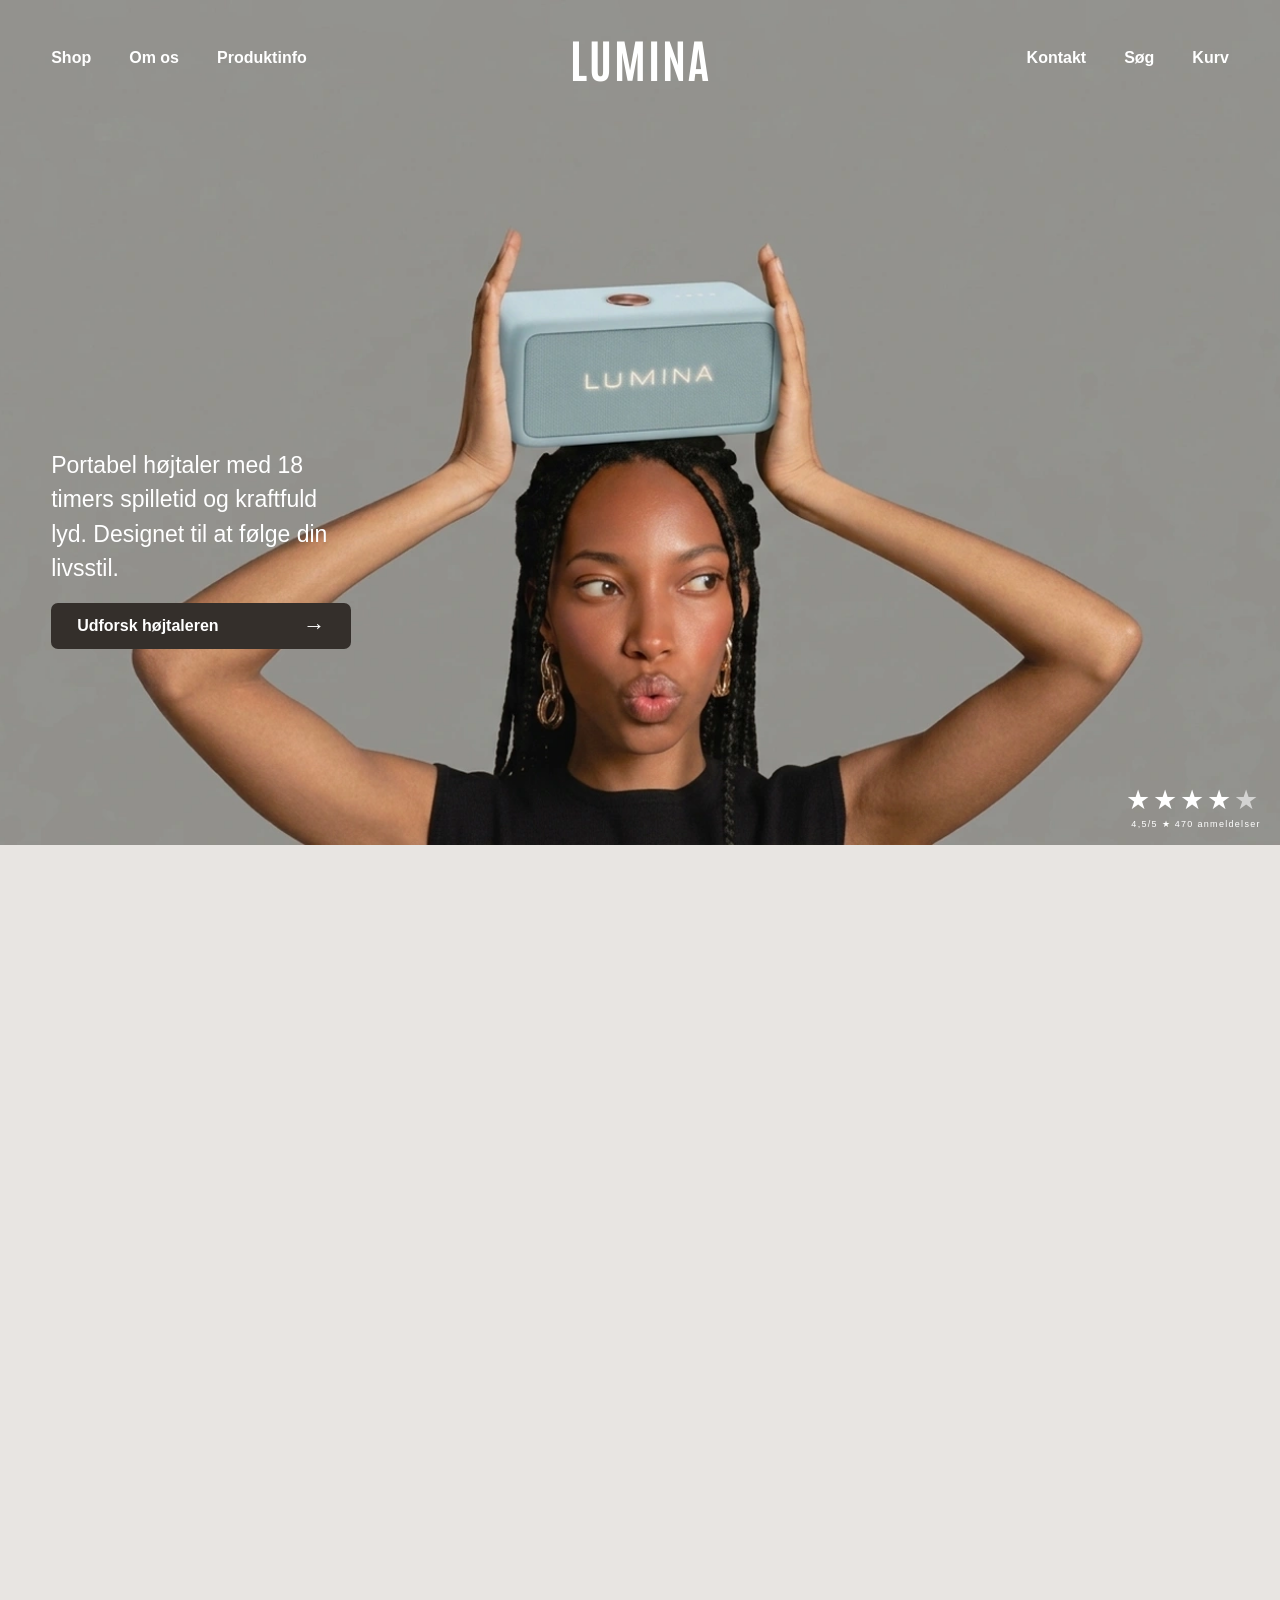
<file: index.html>
<!doctype html>
<html lang="da">
  <head>
    <meta charset="UTF-8" />
    <meta name="viewport" content="width=device-width, initial-scale=1.0" />
    <title>Lumina Bloom</title>
    <link rel="stylesheet" href="styles.css" />
  </head>
  <body class="home-page">
    <a class="skip-link" href="#hovedindhold">Spring til indhold</a>
    <div class="hero-section">
      <header class="home-header">
        <nav class="nav-left" aria-label="Hovedmenu">
          <a href="#shop">Shop</a>
          <a href="about.html">Om os</a>
          <a href="#produktinfo">Produktinfo</a>
        </nav>
        <a class="home-logo" href="index.html" aria-label="Lumina – forside"
          >LUMINA</a
        >
        <nav class="nav-right" aria-label="Hjælp og indkøb">
          <a href="#kontakt">Kontakt</a>
          <button type="button" id="search-toggle">Søg</button>
          <button type="button" id="cart-toggle">Kurv</button>
        </nav>
      </header>
      <div class="hero-copy">
        <p>
          Portabel højtaler med 18 timers spilletid og kraftfuld lyd. Designet
          til at følge din livsstil.
        </p>
        <a class="hero-button" href="#shop"
          >Udforsk højtaleren <span aria-hidden="true">→</span></a
        >
      </div>
      <div
        class="hero-rating"
        aria-label="4,5 ud af 5 baseret på 470 anmeldelser"
      >
        <div aria-hidden="true">★★★★<span>★</span></div>
        <p>4,5/5 ★ 470 anmeldelser</p>
      </div>
    </div>

    <main class="page-main" id="hovedindhold" tabindex="-1">
      <section class="bloom-product" id="shop" aria-labelledby="bloom-title">
        <div class="bloom-image">
          <img loading="lazy"
            id="bloom-image"
            src="images/greenlumina-kopi.webp"
            alt="Lumina Bloom i Sage Green"
          />
        </div>
        <div class="bloom-details">
          <h1 class="display-heading" id="bloom-title">LUMINA BLOOM</h1>
          <p class="bloom-subtitle">Bluetooth højtaler</p>
          <p class="bloom-price">1995 DKK</p>
          <p class="bloom-description">
            Kraftfuld lyd i et blødt og minimalistisk design. Op til 18 timers
            spilletid, justerbart LED-lys og Social Connect. Skabt til at dele
            musikken, hvor du er.
          </p>
          <a class="bloom-more" href="#produktinfo">Læs mere om Lumina Bloom</a>
          <div class="bloom-colors">
            <p>
              Farve - <em id="bloom-color" aria-live="polite">Sage Green</em>
            </p>
            <div class="color-options" role="group" aria-label="Vælg farve">
              <button
                class="color-option sage"
                aria-label="Sage Green"
                aria-pressed="true"
                data-image="greenlumina-kopi.webp"
              ></button>
              <button
                class="color-option rose"
                aria-label="Dusty Rose"
                aria-pressed="false"
                data-image="dustyrose-kopi.webp"
              ></button>
              <button
                class="color-option sand"
                aria-label="Moonlight White"
                aria-pressed="false"
                data-image="beigelumina-kopi.webp"
              ></button>
              <button
                class="color-option blue"
                aria-label="Lavender Mist"
                aria-pressed="false"
                data-image="blaacard-kopi.webp"
              ></button>
            </div>
          </div>
          <button class="buy-button bloom-buy">Køb nu</button>
        </div>
      </section>
      <dialog
        id="product-search"
        class="product-search"
        aria-label="Søg efter produkter"
      >
        <form id="search-form">
          <label for="search-input"
            >Søg efter Lumina Bloom eller en farve</label
          >
          <input
            id="search-input"
            type="search"
            placeholder="Sage Green"
            required
          />
          <button type="submit">Søg</button>
          <button type="button" id="search-close">Luk</button>
          <p id="search-result" role="status"></p>
        </form>
      </dialog>

      <!-- Produktinformation -->
      <section
        class="product-info-section"
        id="produktinfo"
        aria-labelledby="info-title"
      >
        <h2 class="secondary-heading info-title" id="info-title">
          PRODUKTINFORMATION
        </h2>
        <div class="info-panel">
          <ul class="info-list">
            <li>Lydstyrke: Op til 100 dB</li>
            <li>Vandafvisende: IPX5</li>
            <li>Batteritid: 18 timers spilletid</li>
            <li>Vægt: 4,5 kg</li>
            <li>Mål: 32 × 15 × 16 cm (B × H × D)</li>
            <li>Tilslutning: Bluetooth 5.3 og AUX</li>
          </ul>
          <details class="info-extra">
            <summary>Flere specifikationer og information</summary>
            <ul class="info-list">
              <li>
                Bløde former, stofbeklædt front og subtile LED-lys, der følger
                musikken. LED-lystemaet kan ændres i appen.
              </li>
              <li>Genopladeligt batteri via USB-C. Oplader medfølger.</li>
              <li>Mulighed for at parre op til 3 andre LUMINA One-enheder.</li>
              <li>
                Social Connect gør det nemt at blande din playliste med andres
                via appen.
              </li>
              <li>Stof-totebag i 100 % genanvendt bomuld medfølger.</li>
            </ul>
          </details>
        </div>
      </section>

      <section class="split-section">
        <div class="split-text">
          <p class="display-heading headline-left">Nyhed</p>
          <h2 class="secondary-heading headline-sub">SOCIAL CONNECT</h2>
          <p>
            Social Connect er en smart og intuitiv funktion, der gør det let for
            dig og dine venner at kombinere jeres musiksmag i én fælles
            playliste – direkte i Lumina app’en.
          </p>

          <p>
            I stedet for at én person står for musikken til en fest eller et
            socialt arrangement, kan alle deltagere tilføje deres yndlingssange
            og påvirke stemningen i rummet.
          </p>

          <p>
            Når playlisterne “blendes”, analyserer app’en musiksmag, genrevalg,
            tempo og stemning, og skaber en dynamisk, balanceret playliste, der
            repræsenterer alles favoritter. Appen er gratis og tilgængelig i App
            Store og Google Play.
          </p>
        </div>
        <div class="split-image">
          <img loading="lazy"
            src="images/apps.webp"
            alt="Lumina-appen med Social Connect og Spotify"
          />
        </div>
      </section>

      <section class="gallery-section">
        <h2 class="display-heading">FØLG OS PÅ SOCIALE MEDIER</h2>

        <div class="gallery-grid">
          <img loading="lazy"
            src="images/Instagramcard3.webp"
            alt="Instagram-opslag: person med en rosa Lumina-højtaler foran ansigtet"
            class="gallery-image"
          />
          <img loading="lazy"
            src="images/Instagramcard2.webp"
            alt="Instagram-opslag: yoga med en rosa Lumina-højtaler"
            class="gallery-image"
          />
          <img loading="lazy"
            src="images/Instagramcard.webp"
            alt="Instagram-opslag: Lumina-højtalere på en reol"
            class="gallery-image"
          />
        </div>
      </section>
    </main>

    <footer id="kontakt">
      <div class="footer-content">
        <div class="footer-brand">
          <p class="footer-logo">LUMINA</p>
          <label for="footer-email">Tilmeld dig nyhedsbrevet</label>
          <div class="footer-newsletter">
            <svg viewBox="0 0 24 24" aria-hidden="true" focusable="false">
              <rect
                x="2"
                y="4"
                width="20"
                height="16"
                rx="2"
                fill="currentColor"
              />
              <path
                d="m3 6 9 7 9-7"
                fill="none"
                stroke="var(--footer-field-color, #bfb2a0)"
                stroke-width="2"
              />
            </svg>
            <input
              id="footer-email"
              type="email"
              name="email"
              placeholder="E-mail"
              autocomplete="email"
            />
            <button
              type="button"
              disabled
              aria-label="Tilmelding til nyhedsbrev er endnu ikke aktiv"
              title="Tilmelding er endnu ikke aktiv"
            >
              →
            </button>
          </div>
        </div>

        <div>
          <h2 class="tertiary-heading">Kundeservice</h2>
          <ul>
            <li>Kontakt Os</li>
            <li>Levering &amp; Forsendelse</li>
            <li>Returneringer</li>
            <li>Terms &amp; Condition</li>
            <li>Privacy Policy</li>
          </ul>
        </div>

        <div>
          <h2 class="tertiary-heading">Virksomheden</h2>
          <ul>
            <li>Om Lumina Group</li>
            <li>Presse</li>
            <li>Jobmuligheder</li>
          </ul>
        </div>

        <div class="footer-social">
          <h2 class="tertiary-heading">Social</h2>
          <ul>
            <li>
              <svg viewBox="0 0 24 24" aria-hidden="true" focusable="false">
                <rect
                  x="3"
                  y="3"
                  width="18"
                  height="18"
                  rx="5"
                  fill="none"
                  stroke="currentColor"
                  stroke-width="2"
                />
                <circle
                  cx="12"
                  cy="12"
                  r="4"
                  fill="none"
                  stroke="currentColor"
                  stroke-width="2"
                />
                <circle cx="17.5" cy="6.5" r="1.2" />
              </svg>
              <span>Instagram</span>
            </li>
            <li>
              <svg viewBox="0 0 24 24" aria-hidden="true" focusable="false">
                <path
                  d="M21 6c-1-1-17-1-18 0-1 2-1 10 0 12 1 1 17 1 18 0 1-2 1-10 0-12ZM10 16V8l6 4Z"
                  fill-rule="evenodd"
                />
              </svg>
              <span>YouTube</span>
            </li>
            <li>
              <svg viewBox="0 0 24 24" aria-hidden="true" focusable="false">
                <path
                  d="M14 2h3c.4 3 2 4.5 5 5v3a9 9 0 0 1-5-2v9a6 6 0 1 1-6-6v3a3 3 0 1 0 3 3Z"
                />
              </svg>
              <span>TikTok</span>
            </li>
            <li>
              <svg viewBox="0 0 24 24" aria-hidden="true" focusable="false">
                <path
                  d="M12 2a10 10 0 1 0 0 20 10 10 0 0 0 0-20Zm3 6h-2c-.6 0-1 .4-1 1v2h3l-.5 3H12v6H9v-6H7v-3h2V9c0-2.5 1.5-4 4-4h2Z"
                  fill-rule="evenodd"
                />
              </svg>
              <span>Facebook</span>
            </li>
          </ul>
        </div>
      </div>

      <div class="footer-bottom">
        <div class="payment-icons" aria-label="Betalingsmetoder">
          <img loading="lazy" src="images/11zon_mp-kopi.webp" alt="MobilePay" />
          <img loading="lazy" src="images/11zon_klarna-kopi.webp" alt="Klarna" />
          <img loading="lazy" src="images/11zon_visa-kopi.webp" alt="Visa" />
          <img loading="lazy" src="images/11zon_mastercard-kopi.webp" alt="Mastercard" />
          <img loading="lazy" src="images/applepay-kopi.webp" alt="Apple Pay" />
        </div>
        <p class="copyright">2026 © LUMINA</p>
        <ul class="footer-legal">
          <li>FAQ</li>
          <li>Privacy</li>
          <li>Terms &amp; Condition</li>
        </ul>
      </div>
    </footer>

    <script src="script.js"></script>
  </body>
</html>
</file>
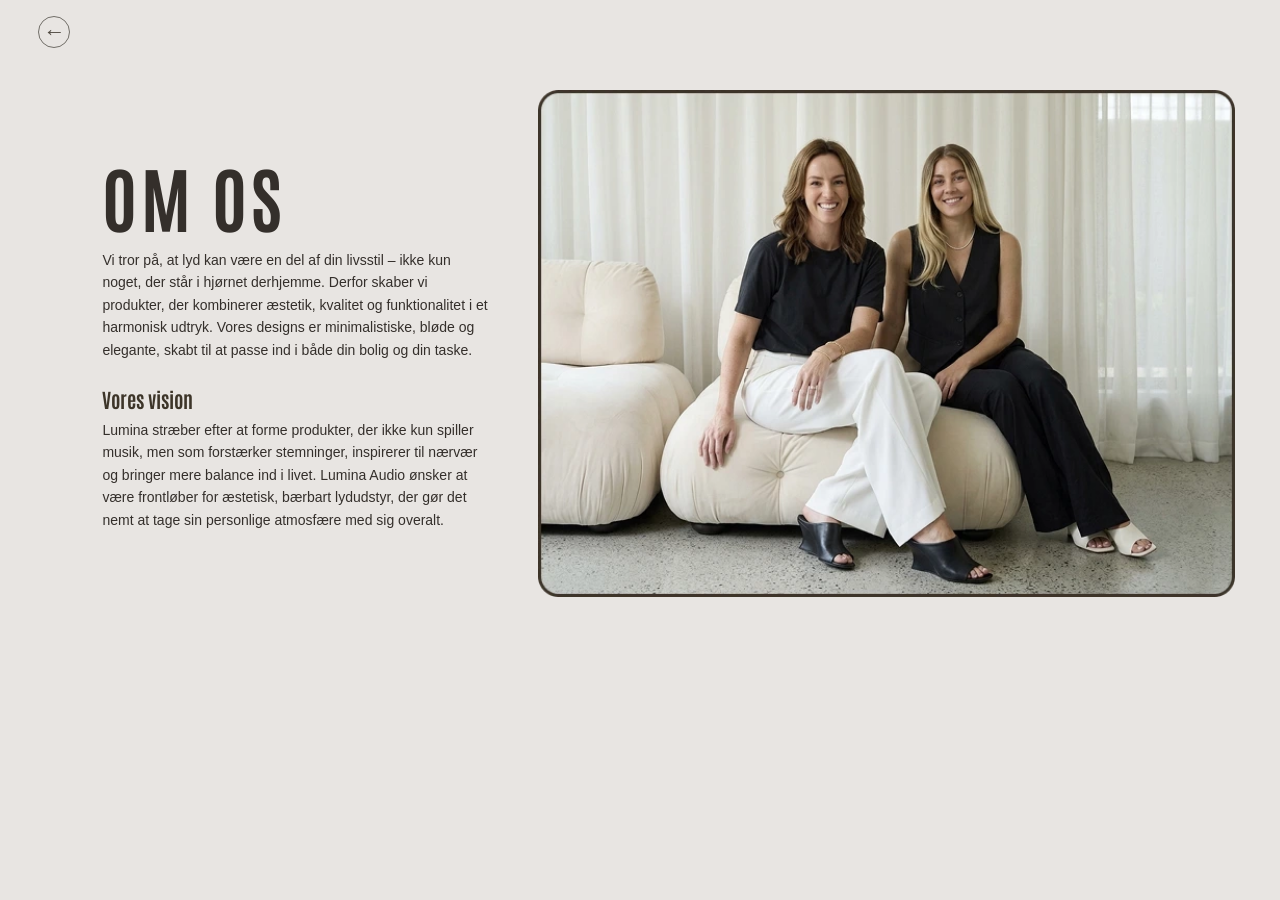
<file: about.html>
<!DOCTYPE html>
<html lang="da">
<head>
    <meta charset="UTF-8" />
    <meta name="viewport" content="width=device-width, initial-scale=1.0" />
    <link rel="stylesheet" href="styles.css" />
    <script src="script.js" defer></script>
    <title>Om Os - Lumina</title>
</head>
<body class="about-page">
    <main class="about-container">
        <button class="back-btn" type="button" aria-label="Tilbage til forsiden">&#8592;</button>
        <div class="content">
            <div class="text-block">
                <h1 class="display-heading title">OM OS</h1>
                <p>
                    Vi tror på, at lyd kan være en del af din livsstil – ikke kun noget, der står i hjørnet derhjemme.
                    Derfor skaber vi produkter, der kombinerer æstetik, kvalitet og funktionalitet i et harmonisk udtryk.
                    Vores designs er minimalistiske, bløde og elegante, skabt til at passe ind i både din bolig og din taske.
                </p>

                <h2 class="tertiary-heading">Vores vision</h2>
                <p>
                    Lumina stræber efter at forme produkter, der ikke kun spiller musik, men som forstærker stemninger,
                    inspirerer til nærvær og bringer mere balance ind i livet.
                    Lumina Audio ønsker at være frontløber for æstetisk, bærbart lydudstyr, der gør det nemt at tage sin
                    personlige atmosfære med sig overalt.
                </p>
            </div>
            <img src="images/omosbillede.webp" alt="To kvinder sidder sammen på en lys sofa" class="about-image" />
        </div>

    </main>
</body>
</html>
</file>
<file: styles.css>
@import url('https://fonts.googleapis.com/css2?family=Antonio:wght@700&display=swap');

/* Overskriftsstørrelser er uafhængige af HTML-niveau. */
:where(.secondary-heading) { font-size: 1.5em; }
:where(.tertiary-heading) { font-size: 1.17em; }

/* --- General Settings --- */
        :root {
            --bg-color: #cfbdae; /* The beige background color */
            --text-color: #ffffff;
            --btn-bg: #f5f0e6;   /* Light cream for buttons */
            --btn-text: #bcaaa0; /* Darker tone for button text */
            --nav-pill: rgba(255, 255, 255, 0.25);
        }

        /* --- General Reset --- */
        * {
            margin: 0;
            padding: 0;
            box-sizing: border-box;
        }

        html, body {
  height: 100%;
}

html, body {
  margin: 0;
  padding: 0;
  overflow-x: hidden;
}

body {
  display: flex;
  flex-direction: column;
  min-height: 100vh;
  padding: 20px 40px 0; 
  overflow-x: hidden;
}

        /* --- Header / Navigation --- */
        header {
            display: flex;
            justify-content: space-between;
            align-items: center;
            padding: 10px 0;
            margin-bottom: 40px;
        }

        .logo {
            font-size: 1.5rem;
            font-weight: 800;
            letter-spacing: 1px;
            text-transform: uppercase;
        }

        nav {
            display: flex;
            gap: 15px;
        }

        nav a {
            display: inline-flex;
  align-items: center;
  justify-content: center;
  padding: 12px 34px;
  border-radius: 999px;
  background-color:  #AB9A80;
  color: var(--text-color);                  
  font-size: 1.02rem;
  font-weight: 600;
  text-decoration: none;
}
        
        nav a:hover {
            background-color: rgba(255, 255, 255, 0.4);
        }

        .cart-icon img {
            width: 24px;
            height: auto;
            cursor: pointer;
        }

        /* --- Main Content --- */
        main {
            display: flex;
            flex-direction: column;
            align-items: center;
            width: 100%;
            max-width: 1200px;
            margin: 0 auto;
        }

        .display-heading {
            font-family: 'Antonio', sans-serif; 
            font-size: 6rem;
            text-transform: uppercase;
            letter-spacing: 3px;
            margin-bottom: 40px;
            text-align: center;
            color: #fdfcf5; 
            opacity: 0.9;
        }

/* --- Text and CTA --- */
        .description {
            font-size: 2rem;
            font-weight: 600;
            text-align: center;
            max-width: 700px;
            line-height: 1.8;
            margin-bottom: 25px;
            color: #fff;
        }

        .cta-btn {
            background-color: #3D3529;
            color: #ffffff;
            padding: 14px 40px;
            border: none;
            border-radius: 30px;
            font-size: 0.95rem;
            font-weight: 600;
            text-transform: uppercase;
            cursor: pointer;
            transition: transform 0.3s;
        }

        .cta-btn:hover {
            transform: scale(1.05);
        }

        /* --- Responsivitet (Mobil) --- */
        @media (max-width: 768px) {
            .display-heading { font-size: 3.5rem; }
            header { flex-direction: column; gap: 20px; }
            nav { flex-wrap: wrap; justify-content: center; }
        }
  
/* --- Layout Container --- */
.container {
    display: flex;
    justify-content: space-between;
    align-items: flex-start;
    gap: 60px;
    max-width: 1400px;
    margin: 0 auto;
    padding: 40px;
}


.content-left {
    flex: 1 1 0%;
    color: #ffffff;
}

.sub-heading {
    font-family: "Helvetica Neue", Helvetica, Arial, sans-serif;
    font-size: 1.5rem;
    text-transform: uppercase;
    letter-spacing: 1px;
    margin-top: 40px;
    margin-bottom: 15px;
    color: #D88373;
}

.headline-sub {
    font-family: 'Antonio', sans-serif;
    font-size: 2rem;;
    text-transform: uppercase;
    letter-spacing: 2px;
    margin-bottom: 20px;
}

.main-heading {
    font-family: "Helvetica Neue", Helvetica, Arial, sans-serif;
    font-size: 5rem;
    text-transform: uppercase;
    letter-spacing: 2px;
    margin-bottom: 30px;
    color: #fdfcf5;
}

.description {
    font-size: 1rem;
    line-height: 1.8;
    margin-bottom: 25px;
    opacity: 0.95;
}

.cta-button {
    display: inline-block;
    background-color: #f5f0e6;
    color: #a08f7f;
    padding: 12px 30px;
    border: none;
    border-radius: 25px;
    text-decoration: none;
    font-weight: 600;
    text-transform: uppercase;
    cursor: pointer;
    transition: transform 0.3s;
    margin-top: 20px;
}

.cta-button:hover {
    transform: scale(1.05);
}


.content-right {
    flex: 0 0 420px;       
    display: flex;
    justify-content: flex-end; 
    align-items: flex-start;
}

.images-gallery {
    width: 100%;
    max-width: 420px;
    display: flex;
    flex-direction: column;
    gap: 20px;
    align-items: flex-end; 
}


.image-wrapper {
    overflow-x: auto;
    overflow-y: hidden;
    white-space: nowrap;
    padding: 50px 0; 
    background-color: #D0BBA6;
    text-align: right;
    margin-top: 0;
}

.image-wrapper img {
    width: 200px;
    height: auto;
    display: inline-block;
    margin: 0 10px;
}

body {
    background: #d8c2a7;
    font-family: "Helvetica Neue", Helvetica, Arial, sans-serif;
}

.reviews {
    display: flex;
    gap: 20px;
    padding: 40px;
    justify-content: center;
    flex-wrap: wrap;
}

.card {
    background: white;
    border-radius: 12px;
    padding: 20px 25px;
    width: 300px;
    box-shadow: 0 2px 6px rgba(0,0,0,0.1);
}

.stars {
    color: #00b67a;
    font-size: 22px;
    margin-bottom: 10px;
}

.card h3 {
    margin: 0 0 10px;
    font-size: 14px;
    color: black;
}

.card p {
    font-size: 14px;
    line-height: 1.4;
    color: #333;
}

.footer {
    display: flex;
    justify-content: space-between;
    margin-top: 20px;
    font-size: 12px;
    color: #666;
}

.review-text {
    color: #6d6159;
    font-size: 0.9rem;
    margin-top: 5px;
    padding: 0 15px;
    white-space: normal;
    text-align: center;
}

.large-image-section {
    width: 100%;
    margin-top: 60px;
    display: flex;
    justify-content: center;
    align-items: center; 
}

.hero-content {
    width: 100%;
    max-width: 1200px;
    text-align: center;
    display: flex;
    flex-direction: column;
    align-items: center; 
}

.hero-title {
    font-family: "Helvetica Neue", Helvetica, Arial, sans-serif;
    font-size: 6rem;
    color: white;
    margin-bottom: 10px;
    letter-spacing: 2px;
}

.hero-image {
    width: 100%;
    max-width: 1200px; 
    height: auto;
    border-radius: 0;
    display: block;
    margin: 0 auto; 
}

/* --- Product Cards Section --- */
.products-section {
    padding: 80px 20px;
    background-color: #D0BBA6;
}

.products-grid {
    display: grid;
    grid-template-columns: repeat(auto-fit, minmax(280px, 1fr));
    gap: 30px;
    max-width: 1400px;
    margin: 0 auto;
}

.product-card {
    background-color: white;
    border-radius: 20px;
    padding: 30px;
    text-align: left;
    box-shadow: 0 5px 20px rgba(0, 0, 0, 0.1);
    transition: transform 0.3s ease;
}

.product-card:hover {
    transform: translateY(-5px);
}

.product-image-wrapper {
    background-color: #e8e9ec;
    border-radius: 15px;
    padding: 20px;
    margin-bottom: 20px;
    display: flex;
    justify-content: center;
    align-items: center;
}

.product-image-wrapper img {
    width: 100%;
    max-width: 220px;
    height: auto;
}

.product-title {
    font-size: 1.1rem;
    font-weight: 700;
    color: #333;
    margin-bottom: 5px;
}

.product-subtitle {
    font-size: 0.95rem;
    color: #666;
    margin-bottom: 10px;
}

.product-price {
    font-size: 1rem;
    font-weight: 600;
    color: #333;
    margin-bottom: 15px;
}

.buy-button {
    width: 100%;
    padding: 12px;
    border: none;
    border-radius: 8px;
    font-weight: 600;
    font-size: 0.95rem;
    cursor: pointer;
    transition: opacity 0.3s ease;
    background-color: #E8DDD0;
    color: #333;
}

.buy-button:hover {
    opacity: 0.8;
}

.buy-button.lavender {
    background-color: #C3DDE8;
}

.buy-button.green {
    background-color: #A9C5A0;
}

.buy-button.rose {
    background-color: #F4C2C2;
}


@media (max-width: 900px) {
    .products-grid {
        grid-template-columns: 1fr;
    }
    
    .large-card {
        grid-column: span 1;
    }
}

/* --- Produktinformation --- */
.product-info-section {
    flex-shrink: 0;
    min-height: 58vw;
    padding: 3.5% 4.2% 7%;
    /* Billedet følger bredden, så ekstra tekst ikke ændrer beskæringen. */
    background: #c5c4c0 url('images/produkinformation.webp') center top / 100% auto no-repeat;
    color: #342f2b;
}
.info-title {
    font-family: 'Antonio', sans-serif;
    font-size: clamp(26px, 3.5vw, 64px);
    font-weight: 700;
    line-height: 1.1;
    letter-spacing: -1px;
    margin: 0 0 30px;
}
.info-panel {
    width: 44%;
    padding: 32px 34px;
    border-radius: 22px;
    background: #dfddda;
}
.info-list { padding-left: 22px; margin: 0; }
.info-list li {
    font-size: clamp(16px, 1.4vw, 21px);
    line-height: 1.5;
    margin-bottom: 18px;
    padding-left: 3px;
}
.info-extra { margin-top: 26px; }
.info-extra summary {
    display: flex;
    align-items: center;
    justify-content: center;
    gap: 10px;
    font-size: clamp(15px, 1.3vw, 19px);
    font-style: italic;
    font-weight: 300;
    list-style: none;
    cursor: pointer;
}
.info-extra summary::-webkit-details-marker { display: none; }
.info-extra summary::before { content: '+'; font-size: 30px; font-style: normal; line-height: 1; }
.info-extra[open] summary::before { content: '−'; }
.info-extra[open] summary { margin-bottom: 24px; }
.home-page .product-info-section + .split-section { margin-top: 0; }
@media (max-width: 700px) {
    .product-info-section {
        padding: 30px 20px 55vw;
        background-position: right top;
        background-size: auto 800px;
    }
    .info-title { font-size: clamp(22px, 5.6vw, 38px); letter-spacing: -0.5px; margin-bottom: 22px; }
    .info-panel { width: 100%; padding: 24px; background: rgba(223, 221, 218, .96); }
    .info-list li { font-size: 16px; margin-bottom: 16px; }
}

/* --- New Section - Split Layout --- */
.split-section {
  display: flex;
  align-items: center;
  justify-content: space-between;
  gap: 48px;
  width: 100%;
  max-width: 1200px;
  margin: 0 auto;
  padding: 40px 5.5% 60px;
}

.split-text {
  flex: 1;
  min-width: 0;
  color: #3D3529;
}

.split-text p.headline-left {
  font-family: 'Antonio', sans-serif;
  font-size: 14px;
  font-weight: 700;
  color: #ed4bd2;
  text-transform: uppercase;
  text-align: left;
  letter-spacing: 1.5px;
  line-height: 1.2;
  margin: 0 0 12px;
  opacity: 1;
}

.split-text .headline-sub {
  font-size: clamp(28px, 3.5vw, 40px);
  font-weight: 700;
  color: #342f2b;
  text-align: left;
  line-height: 1.1;
  letter-spacing: 0;
  margin-bottom: 20px;
}

.split-text p {
  font-size: 1rem;
  line-height: 1.5;
  max-width: 460px;
  margin-bottom: 24px;
}

.split-text p:last-child {
  margin-bottom: 0;
}

.split-image {
  flex: 1;
  min-width: 0;
  display: flex;
  justify-content: center;
}

.split-image img {
  width: 100%;
  max-width: 480px;
  height: auto;
  display: block;
}

@media (max-width: 700px) {
  .split-section {
    flex-direction: column;
    gap: 28px;
    text-align: left;
    padding: 32px 24px 40px;
    margin: 0 auto;
  }
  .split-text,
  .split-image {
    flex: none;
    width: 100%;
    max-width: 460px;
  }
  .split-text p {
    margin-bottom: 24px;
  }
  .split-text p:last-child {
    margin-bottom: 0;
  }
  .split-image img {
    max-width: 380px;
  }
}


/* --- Container for content --- */
        .content-wrapper {
            max-width: 1200px; /* Ensures images do not become too wide on large screens */
            width: 100%;
            text-align: center;
        }

        /* --- Heading Styling --- */
        .section-title {
            font-size: 3rem; /* Large text */
            text-transform: uppercase;
            font-weight: 700;
            color: #A69685; 
            margin-bottom: 30px;
            margin-top: 0;
            letter-spacing: 2px;
            font-family: 'Antonio', sans-serif; 
        }


        /* Mobile adjustment */
        @media (max-width: 768px) {
            .section-title {
                font-size: 2rem; /* Smaller text on mobile */
            }
        }

       .gallery-section {
    max-width: 1200px;
    margin: 0 auto;
    padding: 40px 20px;
}

.gallery-section .display-heading {
    text-align: center;
    font-size: 48px;
    margin-bottom: 40px;
    color: #3D3529;; 
}

/* Grid styling */
.gallery-grid {
    display: grid;
    grid-template-columns: repeat(3, minmax(0, 1fr));
    gap: 42px;
    width: 100%;
    max-width: 850px;
    margin: 0 auto;
    align-items: start;
}

/* Images */
.gallery-image {
    display: block;
    width: 100%;
    height: auto;
}

/* Instagram-kort på mobil */
@media (max-width: 700px) {
    .gallery-section {
        width: 100%;
        padding: 32px 24px;
    }

    .gallery-section > .display-heading {
        font-size: clamp(28px, 6vw, 36px);
        line-height: 1.2;
        letter-spacing: 1px;
        margin-bottom: 28px;
    }

    .gallery-grid {
        grid-template-columns: 1fr;
        max-width: 344px;
        gap: 24px;
    }
}

/* Instagram box */
.instagram-box {
    background: #77685D;
    display: flex;
    justify-content: center;
    align-items: center;
    padding: 40px;
    border-radius: 4px;
    cursor: pointer;
    transition: background 0.3s ease;
}

.instagram-box:hover {
    background: #eda897;
}

.insta-link {
    text-decoration: none;
    font-size: 18px;
    color: white;
    letter-spacing: 1px;
    font-weight: bold;
}

/* FOOTER STYLING */
footer {
  --footer-field-color: #c3c1bd;
  flex-shrink: 0;
  width: calc(100% - 20px);
  position: relative;
  box-sizing: border-box;
  padding: 50px 6% 14px;
  background-color: var(--footer-field-color);
  color: #342f2b;
  border-radius: 18px 18px 0 0;
  overflow: hidden;
  margin: 0 auto;
}

/* Footer content */
.footer-content {
    display: grid;
    grid-template-columns: 1.2fr 1fr 1fr .7fr;
    align-items: start;
    gap: clamp(24px, 5vw, 80px);
    margin-bottom: 28px;
}

.footer-content h2 {
    font-size: 21px;
    letter-spacing: 1px;
    margin-bottom: 26px;
}

.footer-content ul {
    list-style: none;
    padding: 0;
}

.footer-content li {
    margin-bottom: 18px;
    font-size: 14px;
    line-height: 1.3;
}

.footer-brand {
    min-width: 0;
    max-width: 210px;
}

@media (max-width: 700px) {
    .footer-content {
        grid-template-columns: repeat(2, minmax(0, 1fr));
        gap: 32px 24px;
    }
}

.footer-content .footer-logo {
    font-size: 30px;
    letter-spacing: 4px;
    margin-bottom: 64px;
}

.footer-brand label {
    display: block;
    font-size: 12px;
    letter-spacing: 1px;
    margin-bottom: 18px;
}

.footer-newsletter {
    display: flex;
    align-items: center;
    gap: 12px;
    padding-bottom: 8px;
    border-bottom: 1px solid currentColor;
}

.footer-newsletter svg {
    width: 16px;
    height: 16px;
    flex-shrink: 0;
}

.footer-newsletter input {
    width: 100%;
    min-width: 0;
    border: 0;
    background: transparent;
    color: inherit;
    font-size: 12px;
}

.footer-newsletter button {
    flex-shrink: 0;
    width: 22px;
    height: 22px;
    border: 1px solid currentColor;
    border-radius: 50%;
    background: transparent;
    color: inherit;
    font-size: 18px;
    line-height: 1;
}

/* Footerens bundlinje */
.footer-bottom {
    display: grid;
    grid-template-columns: 1fr auto 1fr;
    align-items: center;
    gap: 24px;
    border-top: 1px solid #716e68;
    padding-top: 12px;
    margin-top: 40px;
}

.payment-icons {
    display: flex;
    align-items: center;
    flex-wrap: wrap;
    gap: 14px;
}

.payment-icons img {
    display: block;
    width: auto;
    height: 22px;
    max-width: 58px;
    object-fit: contain;
}

footer .copyright {
    margin: 0;
    font-size: 10px;
    letter-spacing: 1.5px;
    text-align: center;
}

.footer-legal {
    display: flex;
    justify-content: flex-end;
    flex-wrap: wrap;
    gap: 22px;
    list-style: none;
    margin: 0;
    padding: 0;
    font-size: 10px;
    letter-spacing: 1px;
}

@media (max-width: 900px) {
    .footer-bottom {
        grid-template-columns: 1fr;
        gap: 18px;
    }
    .footer-bottom .payment-icons,
    .footer-legal {
        justify-content: center;
    }
}

/* Social icons */
.footer-social li {
    display: flex;
    align-items: center;
    gap: 12px;
}

.footer-social svg {
    width: 16px;
    height: 16px;
    flex-shrink: 0;
    fill: currentColor;
}


.headline-left {
  display: block;
  text-align: left;     
  margin: 0 0 20px 0;   
  transform: none;      
}

.content-left .headline-left {
  max-width: 100%;
  margin-left: 0;
}

.split-text .headline-left,
.headline-left {
  color: rgb(250, 105, 129); 
}

* {
    margin: 0;
    padding: 0;
    box-sizing: border-box;
    font-family: "Helvetica Neue", Helvetica, Arial, sans-serif;
}

body {
    background-color: #D0BBA6;
    color: #f4efea;
}

body.about-page {
    background: #e8e5e2;
    color: #342f2b;
    padding: 0 3.5% 0 8%;
}

.about-container {
    display: block;
    flex: 0 0 auto;
    width: 100%;
    max-width: 1200px;
    margin: 0 auto;
    padding: 90px 0 80px;
    position: relative;
}


.back-btn {
    position: absolute;
    top: 16px;
    left: -5vw;
    width: 32px;
    height: 32px;
    padding: 0;
    border: 1px solid #716e68;
    border-radius: 50%;
    background: transparent;
    color: #514b42;
    font-size: 22px;
    cursor: pointer;
}

.back-btn:focus-visible {
    outline: 2px solid #342f2b;
    outline-offset: 4px;
}


.title {
    font-size: 72px;
    letter-spacing: 4px;
    margin-bottom: 40px;
    color: #3D3529;
}

.about-container .content {
    display: grid;
    grid-template-columns: minmax(0, 1fr) minmax(0, 1.8fr);
    gap: 48px;
    align-items: center;
    margin-top: 0;
}

.about-image {
    display: block;
    width: 100%;
    height: auto;
}

.about-container .title {
    text-align: left;
    font-size: clamp(48px, 8vw, 72px);
    line-height: 1.1;
    margin-bottom: 14px;
    color: #342f2b;
    opacity: 1;
}

.about-container .text-block {
    width: auto;
    min-width: 0;
    font-size: 14px;
    line-height: 1.6;
    color: #342f2b;
}

.about-container .text-block h2 {
    font-size: 20px;
    margin: 22px 0 4px;
}

@media (max-width: 700px) {
    body.about-page {
        padding: 0 24px;
    }
    .about-container {
        padding: 76px 0 40px;
    }
    .back-btn {
        left: 0;
        width: 44px;
        height: 44px;
    }
    .about-container .text-block {
        font-size: 1rem;
    }
    .about-container .content {
        grid-template-columns: 1fr;
        gap: 28px;
    }
}

.text-block {
    width: 50%;
    font-size: 18px;
    line-height: 1.6;
color: #3D3529;
}

.text-block h2 {
    margin-top: 20px;
    font-size: 22px;
    color: #3D3529;
}

.product-section {
    margin-top: 50px;
    display: flex;
    justify-content: center;
}

.image-right {
    width: 45%;
    border-radius: 25px;
    object-fit: cover;
}

/* Toast / pop-up if purchase */
.cart-toast {
  position: fixed;
  left: 50%;
  bottom: 32px;
  transform: translateX(-50%) translateY(12px);
  background: rgba(112, 111, 109, 0.95);
  color: #fff;
  padding: 12px 20px;
  border-radius: 12px;
  box-shadow: 0 10px 30px rgba(172, 153, 132, 0.25);
  opacity: 0;
  transition: opacity 260ms ease, transform 260ms ease;
  z-index: 9999;
  font-weight: 600;
  pointer-events: none;
}

/* When toast is visible */
.cart-toast.visible {
  opacity: 1;
  transform: translateX(-50%) translateY(0);
}

/* Smaller devices: move toast slightly up */
@media (max-width: 480px) {
  .cart-toast { bottom: 18px; padding: 10px 14px; font-size: 14px; }
}

/* Ensure main content fills available height */
main {
  flex: 1 0 auto;
}

/* Forside efter designreferencen */
body.home-page { padding: 0; background: #e8e5e2; color: #342f2b; }
.home-page .hero-section {
    position: relative;
    flex-shrink: 0;
    min-height: 560px;
    height: 66vw;
    max-height: 100svh;
    background: #969792 url('images/herobillede.webp') center center / cover no-repeat;
    color: white;
}
.home-page .home-header {
    display: grid;
    grid-template-columns: 1fr auto 1fr;
    align-items: center;
    gap: 24px;
    padding: 28px 4%;
    margin: 0;
}
.home-header nav { display: flex; gap: clamp(18px, 4vw, 38px); }
.home-header .nav-right { justify-content: flex-end; }
.home-page .home-header nav a,
.home-header nav button {
    padding: 0;
    background: transparent;
    border: 0;
    border-radius: 0;
    color: white;
    font: 600 16px "Helvetica Neue", Helvetica, Arial, sans-serif;
    text-decoration: none;
    white-space: nowrap;
    cursor: pointer;
}
.home-header nav a:hover, .home-header nav button:hover { text-decoration: underline; text-underline-offset: 5px; }
.home-page .home-logo { font-family: 'Antonio', sans-serif; font-size: 46px; font-weight: 700; color: white; text-decoration: none; letter-spacing: 2px; }
.hero-copy { position: absolute; left: 4%; top: 53%; width: 245px; }
.hero-copy p { font-size: 19px; line-height: 1.5; margin: 0 0 17px; }
.hero-button { display: flex; align-items: center; justify-content: space-between; gap: 16px; padding: 12px 26px; border-radius: 7px; background: #342f2b; color: white; font-size: 16px; font-weight: 600; text-decoration: none; }
.hero-button:hover, .home-page .bloom-buy:hover { background: #51483f; }
.hero-button span { font-size: 22px; font-weight: 300; line-height: 1; }
.hero-rating { position: absolute; right: 1.5%; bottom: 16px; text-align: right; }
.hero-rating > div { font-size: 27px; letter-spacing: 3px; }
.hero-rating span { opacity: .6; }
.hero-rating p { font-size: 9px; letter-spacing: 1.3px; margin-top: 3px; }
.bloom-product { display: grid; grid-template-columns: 1fr 1fr; align-items: center; gap: 5%; padding: 60px 5% 60px 3%; background: #e8e5e2; scroll-margin-top: 20px; }
.bloom-image img { display: block; width: 100%; max-width: 560px; height: auto; margin: auto; }
.home-page .bloom-details h1 { font-family: 'Antonio', sans-serif; font-size: 25px; font-weight: 700; letter-spacing: 0; text-align: left; color: #342f2b; margin: 0 0 4px; opacity: 1; }
.bloom-subtitle { font-size: 16px; }
.bloom-price { font-size: 22px; font-style: italic; margin: 14px 0 24px; }
.bloom-description { font-size: 16px; font-weight: 300; line-height: 1.25; max-width: 470px; }
.bloom-more { display: inline-block; color: inherit; font-size: 16px; font-weight: 300; font-style: italic; text-decoration: none; margin-top: 7px; }
.bloom-more:hover { text-decoration: underline; }
.bloom-colors { margin-top: 40px; }
.bloom-colors p { font-size: 16px; }
.bloom-colors em { font-weight: 300; }
.color-options { display: flex; gap: 8px; margin-top: 10px; }
.color-option { width: 30px; height: 30px; border: 1px solid #a69a90; border-radius: 50%; cursor: pointer; box-shadow: 0 2px 2px #0003; }
.color-option.sage { background: #d2deca; border-color: #94ac84; }
.color-option.rose { background: #dfa08f; }
.color-option.sand { background: #e3cfb9; }
.color-option.blue { background: #cce5ed; border-color: #7a9aa5; }
.color-option[aria-pressed="true"] { box-shadow: 0 0 0 2px #e8e5e2, 0 0 0 3px #79766d; }
.home-page .bloom-buy { display: block; width: 280px; max-width: 100%; margin: 28px 0 0; padding: 11px 20px; border: 0; border-radius: 6px; background: #342f2b; color: white; font-size: 16px; font-weight: 600; cursor: pointer; }
.home-page :is(a, button, input):focus-visible { outline: 2px solid currentColor; outline-offset: 5px; }
.product-search { margin: auto; padding: 28px; border: 0; border-radius: 8px; width: min(90vw, 450px); }
.product-search::backdrop { background: #0006; }
.product-search label, .product-search input { display: block; width: 100%; margin-bottom: 16px; }
.product-search input, .product-search button { padding: 10px; }
@media (min-width: 1200px) {
    .hero-copy { width: 300px; }
    .hero-copy p { font-size: 23px; }
    .bloom-product { padding-left: 8%; padding-right: 8%; }
}
@media (max-width: 700px) {
    .home-page .hero-section { height: 85svh; min-height: 640px; max-height: none; background-position: 55% center; }
    .home-page .home-header { grid-template-columns: 1fr 1fr; gap: 18px; padding: 20px; }
    .home-page .home-logo { grid-column: 1 / -1; grid-row: 1; text-align: center; font-size: 38px; }
    .home-header nav { gap: 15px; flex-wrap: wrap; }
    .home-page .home-header nav a, .home-header nav button { font-size: 13px; }
    .hero-copy { top: auto; bottom: 76px; left: 20px; width: 235px; }
    .hero-copy p { font-size: 17px; text-shadow: 0 1px 5px #0009; }
    .hero-rating { right: 20px; }
    .bloom-product { grid-template-columns: 1fr; gap: 0; padding: 20px 24px 45px; }
    .bloom-image img { max-width: 380px; }
    .bloom-colors { margin-top: 28px; }
    .home-page .bloom-buy { width: 100%; }
}

/* Overskrifter og logo bevarer Antonio Bold på alle niveauer. */
h1, h2, h3, .footer-logo {
    font-family: 'Antonio', sans-serif;
    font-weight: 700;
}

/* Genvej til hovedindhold for tastaturbrugere */
.skip-link {
    position: fixed;
    top: 12px;
    left: 12px;
    z-index: 10000;
    padding: 12px 20px;
    border-radius: 4px;
    background: #fff;
    color: #342f2b;
    font-weight: 600;
    transform: translateY(calc(-100% - 20px));
}

.skip-link:focus {
    transform: translateY(0);
}

.home-page .page-main {
    display: block;
    flex-shrink: 0;
    width: 100%;
    max-width: none;
    margin: 0;
}
</file>
